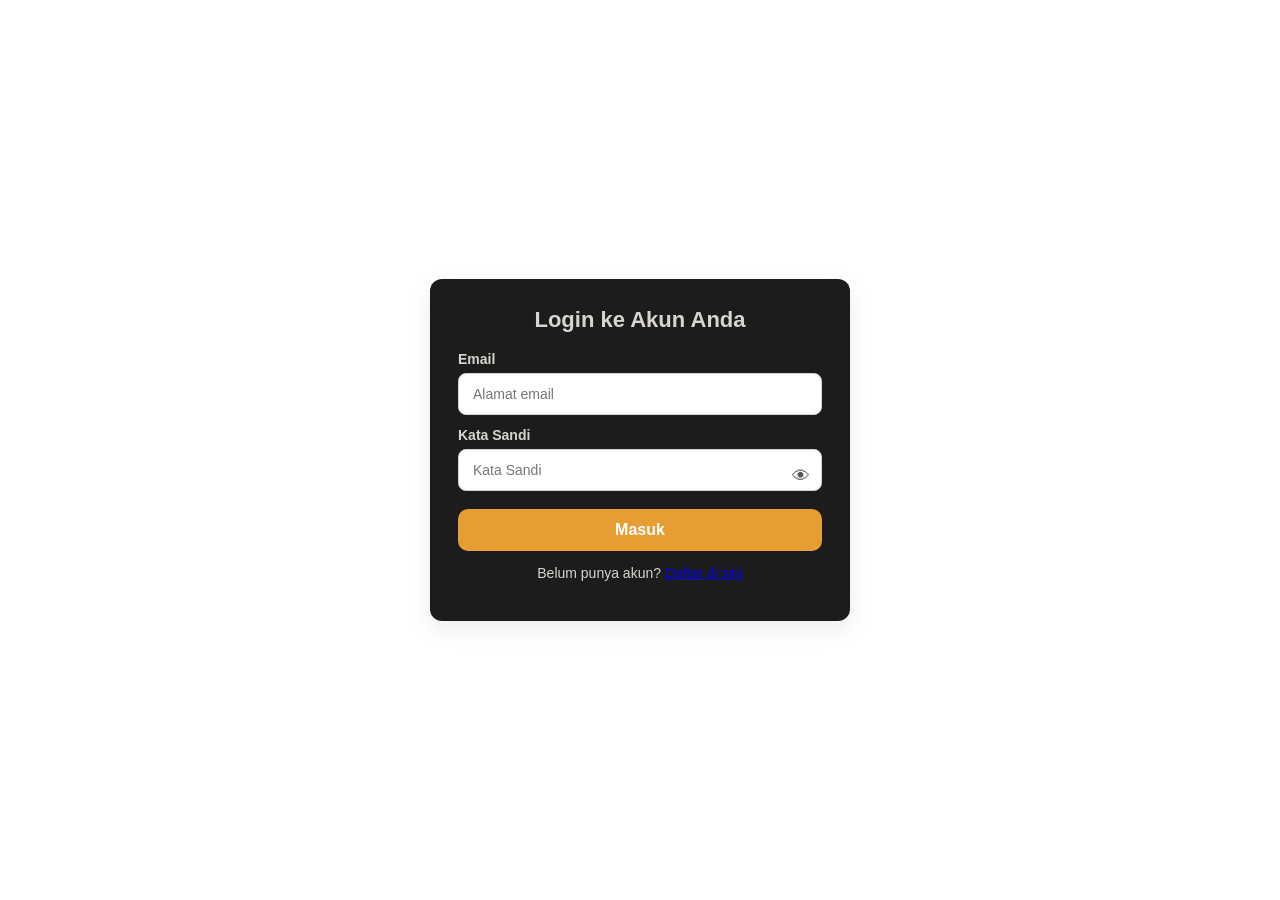
<file: index.html>
<!doctype html>
<html lang="id">
<head>
  <meta charset="utf-8" />
  <meta name="viewport" content="width=device-width,initial-scale=1" />
  <title>Now Playing - TARCinema</title>
  <link rel="stylesheet" href="css/style.css" />
  <script src="https://code.jquery.com/jquery-3.7.0.min.js"></script>
  <link rel="stylesheet" href="https://cdnjs.cloudflare.com/ajax/libs/font-awesome/6.5.0/css/all.min.css" />

  <style>
    /* === NAVBAR STYLE === */
    .navbar {
      background: #111;
      color: white;
      padding: 9px;
    }
    .navbar .container {
      display: flex;
      align-items: center;
      justify-content: space-between;
      max-width: 1200px;
      margin: 0 auto;
      position: relative;
    }
    .navbar .brand {
      font-size: 22px;
      font-weight: 700;
      color: #ffb84c;
    }
    nav a {
      color: white;
      text-decoration: none;
      margin-right: 20px;
      transition: 0.2s;
    }
    nav a:hover {
      color: #ffb84c;
    }

    /* === USER INFO (KANAN ATAS) === */
    .user-info {
      display: flex;
      align-items: center;
      gap: 10px;
      color: white;
      font-size: 14px;
      position: relative;
      cursor: pointer;
    }

    .user-avatar {
      width: 40px;
      height: 40px;
      border-radius: 50%;
      background: #ffb84c;
      display: flex;
      align-items: center;
      justify-content: center;
      color: #111;
      font-weight: bold;
      font-size: 16px;
      transition: 0.3s;
    }

    .user-avatar:hover {
      transform: scale(1.05);
      background: #ffd073;
    }

    /* === DROPDOWN MENU === */
    .dropdown-menu {
      display: none;
      position: absolute;
      top: 50px;
      right: 0;
      background: #222;
      border-radius: 8px;
      box-shadow: 0 4px 12px rgba(0, 0, 0, 0.4);
      padding: 10px 0;
      z-index: 100;
      min-width: 160px;
      animation: fadeIn 0.2s ease-in-out;
    }

    .dropdown-menu.show {
      display: block;
    }

    .dropdown-menu a {
      display: block;
      color: white;
      text-decoration: none;
      padding: 10px 15px;
      transition: 0.2s;
    }

    .dropdown-menu a:hover {
      background: #ffb84c;
      color: #111;
    }

    @keyframes fadeIn {
      from {opacity: 0; transform: translateY(-5px);}
      to {opacity: 1; transform: translateY(0);}
    }

    /* FOOTER */
    .container.footer {
      text-align: center;
      margin-top: 30px;
      padding: 10px;
      border-top: 1px solid #333;
      color: #aaa;
    }
  </style>
</head>
<body>
  <header class="navbar">
    <div class="container">
      <h1 class="brand">TARCinema</h1>
      <nav>
        <a href="index.html">Home</a>
        <a href="customer.html">Layanan</a>
        <a href="history.html">Riwayat</a>
      </nav>

      <!-- Kanan atas -->
      <div class="user-info" id="user-info"></div>
    </div>
  </header>

  <main class="container">
    <section class="search">
      <input id="searchInput" placeholder="Cari film..." />
    </section>

    <section>
      <h2>Now Playing</h2>
      <div id="nowPlaying" class="cards-grid"></div>
    </section>

    <section>
      <h2>Coming Soon</h2>
      <div id="comingSoon" class="cards-grid"></div>
    </section>
  </main>

  <footer class="container footer">© TARCinema</footer>

  <script>
  $(function () {
    const loggedInUser = JSON.parse(localStorage.getItem('loggedInUser'));
    if (!loggedInUser) {
      alert('Silakan login dulu.');
      window.location.href = 'login.html';
      return;
    }

    const initial = loggedInUser.name ? loggedInUser.name.charAt(0).toUpperCase() : 'U';

    $('#user-info').html(`
      <div class="user-avatar" id="user-avatar">${initial}</div>
      <span>Hai, <strong>${loggedInUser.name}</strong></span>
      <div class="dropdown-menu" id="dropdownMenu">
        <a href="Profile.html"><i class="fa fa-user"></i> Profil</a>
        <a href="story.html"><i class="fa fa-book-open"></i> Story</a>
        <a href="#" id="logout-link"><i class="fa fa-right-from-bracket"></i> Logout</a>
      </div>
    `);

    // === LOGOUT ===
    $(document).on('click', '#logout-link', function (e) {
      e.preventDefault();
      localStorage.removeItem('loggedInUser');
      window.location.href = 'login.html';
    });

    // === DROPDOWN BEHAVIOR ===
    const avatar = document.getElementById('user-avatar');
    const dropdown = document.getElementById('dropdownMenu');

    avatar.addEventListener('click', (e) => {
      e.stopPropagation();
      dropdown.classList.toggle('show');
    });

    // Klik di luar area dropdown → tutup menu
    document.addEventListener('click', (e) => {
      if (!dropdown.contains(e.target) && !avatar.contains(e.target)) {
        dropdown.classList.remove('show');
      }
    });

    renderHome();
  });
  
  
$(function () {
  const loggedInUser = JSON.parse(localStorage.getItem('loggedInUser'));
  if (!loggedInUser) {
    alert('Silakan login dulu.');
    window.location.href = 'login.html';
    return;
  }

  let avatarHtml = '';
  if (loggedInUser.photo) {
    avatarHtml = `<img src="${loggedInUser.photo}" id="user-avatar" class="user-avatar" style="object-fit: cover;">`;
  } else {
    const initial = loggedInUser.name ? loggedInUser.name.charAt(0).toUpperCase() : 'U';
    avatarHtml = `<div class="user-avatar" id="user-avatar">${initial}</div>`;
  }

  $('#user-info').html(`
    ${avatarHtml}
    <span>Hai, <strong>${loggedInUser.name}</strong></span>
    <div class="dropdown-menu" id="dropdownMenu">
      <a href="profile.html"><i class="fa fa-user"></i> Profil</a>
      <a href="story.html"><i class="fa fa-book-open"></i> Story</a>
      <a href="#" id="logout-link"><i class="fa fa-right-from-bracket"></i> Logout</a>
    </div>
  `);

  $(document).on('click', '#logout-link', function (e) {
    e.preventDefault();
    localStorage.removeItem('loggedInUser');
    window.location.href = 'login.html';
  });

  const avatar = document.getElementById('user-avatar');
  const dropdown = document.getElementById('dropdownMenu');

  avatar.addEventListener('click', (e) => {
    e.stopPropagation();
    dropdown.classList.toggle('show');
  });

  document.addEventListener('click', (e) => {
    if (!dropdown.contains(e.target) && !avatar.contains(e.target)) {
      dropdown.classList.remove('show');
    }
  });

  renderHome();
});


  </script>

  <script src="js/app.js"></script>
</body>
</html>
</file>
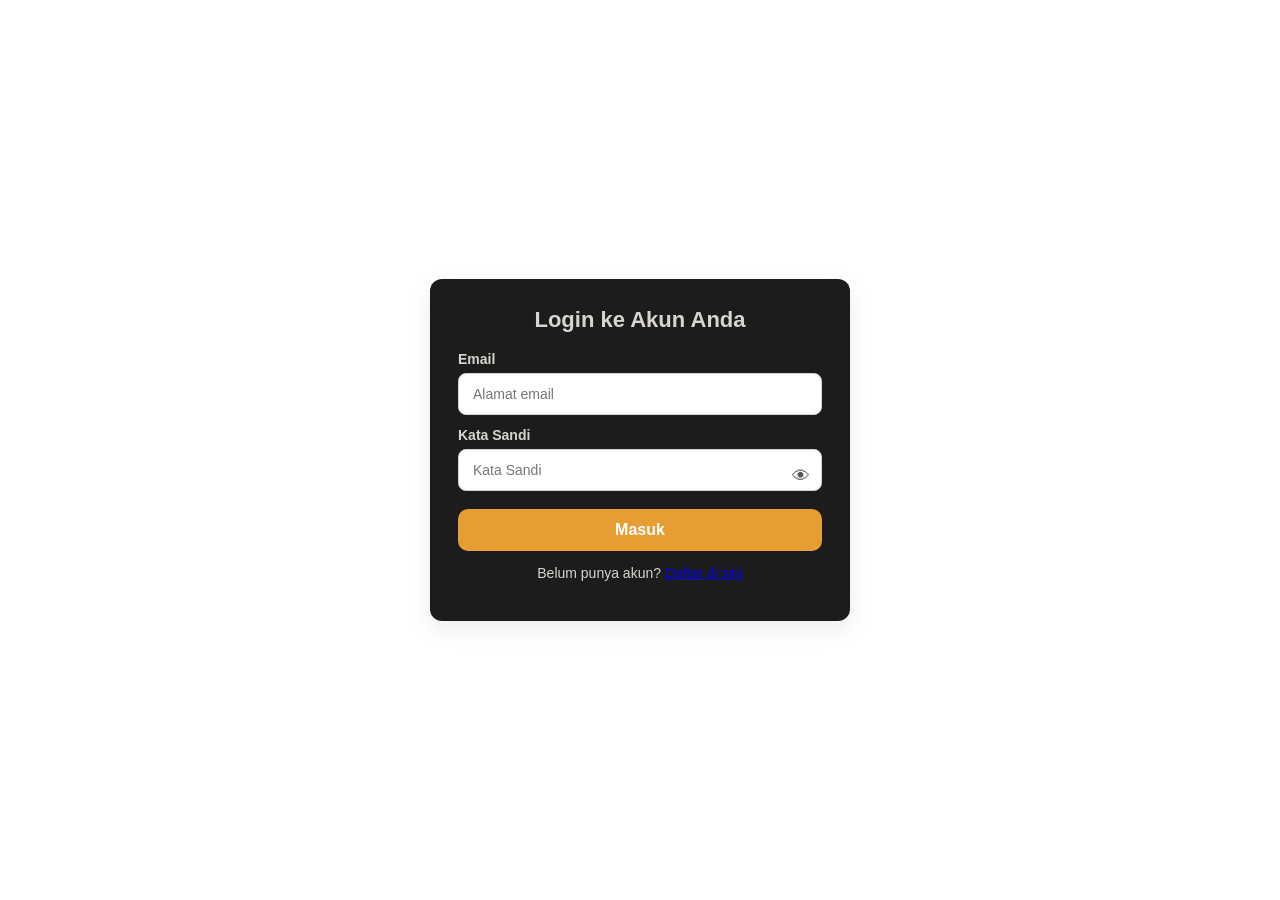
<file: checkout.html>
<!DOCTYPE html>
<html lang="id">
<head>
    <meta charset="UTF-8">
    <meta name="viewport" content="width=device-width, initial-scale=1.0">
    <title>Checkout - TARCinema</title>
    <link rel="stylesheet" href="css/style.css">
    <link rel="stylesheet" href="css/checkout.css">
    <script src="https://code.jquery.com/jquery-3.7.0.min.js"></script>
</head>
<body>
    <header class="navbar">
        <div class="container">
            <h1 class="brand">TARCinema</h1>
            <nav>
                <a href="index.html">Home</a>
                <a href="#">Riwayat</a>
                <a href="customer.html">Layanan</a>
            </nav>
        </div>
    </header>

    <main class="container">
        <h2>Checkout Pesanan</h2>
        <div class="checkout-layout">
            <div class="order-details">
                <h3>Ringkasan Pesanan</h3>
                <div id="summary-card" class="card">
                    </div>

                <h3>Kode Voucher</h3>
                <div class="voucher-section card">
                    <input type="text" id="voucher-code" placeholder="Masukkan kode voucher">
                    <button id="apply-voucher-btn">Gunakan</button>
                    <p id="voucher-status" class="voucher-status"></p>
                </div>
            </div>

            <div class="payment-method">
                <h3>Metode Pembayaran</h3>
                <div class="payment-options card">
                    <div class="payment-option">
                        <input type="radio" id="credit-card" name="payment" value="credit-card" checked>
                        <label for="credit-card">Kartu Kredit / Debit</label>
                    </div>
                    <div class="payment-option">
                        <input type="radio" id="bank-transfer" name="payment" value="bank-transfer">
                        <label for="bank-transfer">Transfer Bank</label>
                    </div>
                    <div class="payment-option">
                        <input type="radio" id="e-wallet" name="payment" value="e-wallet">
                        <label for="e-wallet">E-Wallet (GoPay, OVO, DANA)</label>
                    </div>
                </div>
                <button id="pay-btn" class="btn-pay">Bayar Sekarang</button>
            </div>
        </div>
    </main>

    <div id="success-popup" class="popup-overlay hidden">
        <div class="popup-content">
            <span class="popup-icon">✅</span>
            <h3>Pembayaran Berhasil!</h3>
            <p>Tiket Anda telah dikonfirmasi dan tersimpan di menu Riwayat.</p>
            <button id="close-popup-btn">Kembali ke Home</button>
        </div>
    </div>

    <footer class="container footer">© TARCinema </footer>

    <script src="js/checkout.js"></script>
</body>
</html>
</file>
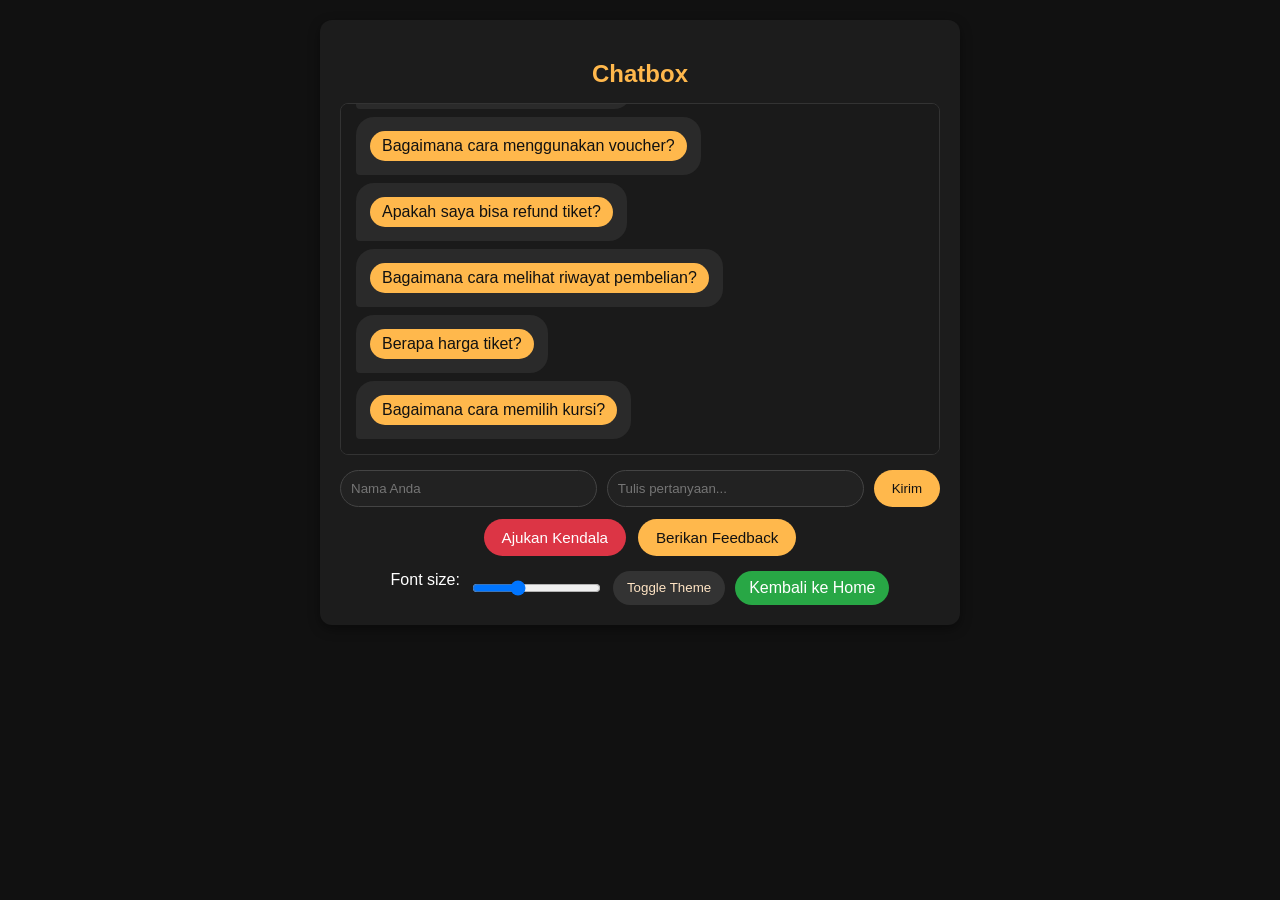
<file: customer.html>
<!DOCTYPE html>
<html lang="id">
<head>
  <meta charset="UTF-8">
  <title>Customer Service Chat-TARCinema</title>
  <link rel="stylesheet" href="css/chatbox.css">
</head>
<body>
  <div class="container">
    <h2>Chatbox</h2>

    <div id="chatBox" class="chat-box"></div>

    <form id="chatForm" class="chat-form">
      <input type="text" id="username" placeholder="Nama Anda">
      <input type="text" id="message" placeholder="Tulis pertanyaan...">
      <button type="submit">Kirim</button>
    </form>

    <div class="extra-actions">
      <button id="reportIssueBtn" type="button">Ajukan Kendala</button>
      <button id="feedbackBtn" type="button">Berikan Feedback</button>
    </div>

    <div id="popupForm" class="popup hidden">
      <div class="popup-content">
        <h3 id="popupTitle"></h3>
        <textarea id="popupInput" rows="4" placeholder=""></textarea>
        <br>
        <div class="popup-actions">
          <button id="submitPopup">Kirim</button>
          <button id="cancelPopup">Batal</button>
        </div>
      </div>
    </div>

    <div id="thankYouPopup" class="popup hidden">
      <div class="popup-content">
        <h3>Terima Kasih</h3>
        <p id="thankYouMessage">Pesan Anda sudah terkirim.</p>
        <div class="popup-actions">
          <button id="closeThankYou">Tutup</button>
        </div>
      </div>
    </div>

    <div id="errors" class="errors"></div>

    <div class="controls">
      <label for="fontSlider">Font size:</label>
      <input type="range" id="fontSlider" min="12" max="24" value="16">
      <button id="themeToggle" type="button">Toggle Theme</button>
      <a href="index.html" class="home-btn"> Kembali ke Home</a>
    </div>
  </div>

  <script src="js/chatbot.js"></script>
</body>
</html>
</file>
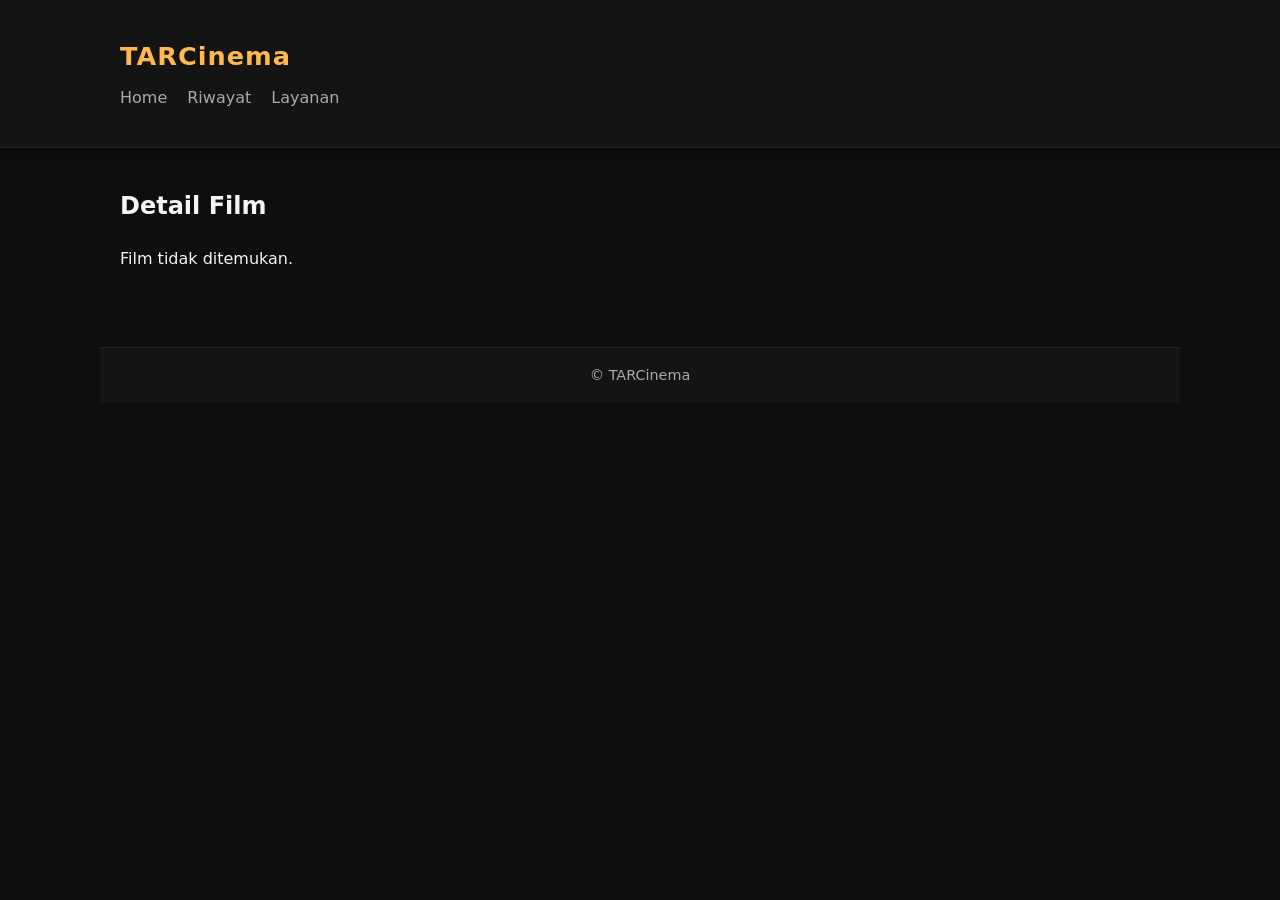
<file: film-detail.html>
<!doctype html>
<html lang="id">
<head>
  <meta charset="utf-8" />
  <meta name="viewport" content="width=device-width,initial-scale=1" />
  <title>Detail Film</title>
  <link rel="stylesheet" href="css/style.css" />
  <script src="https://code.jquery.com/jquery-3.7.0.min.js"></script>
  <script src="js/app.js"></script>
</head>
<body>
  <header class="navbar">
    <div class="container">
      <h1 class="brand">TARCinema</h1>
      <nav>
        <a href="index.html">Home</a>
        <a href="history.html">Riwayat</a>
        <a href="customer.html">Layanan</a>
      </nav>
    </div>
  </header>

  <main class="container">
    <h2>Detail Film</h2>
    <div id="detailContainer"></div>
  </main>

  <footer class="container footer">© TARCinema</footer>

  <script>
    $(function(){
      renderDetail();
    });
  </script>
</body>
</html>
</file>
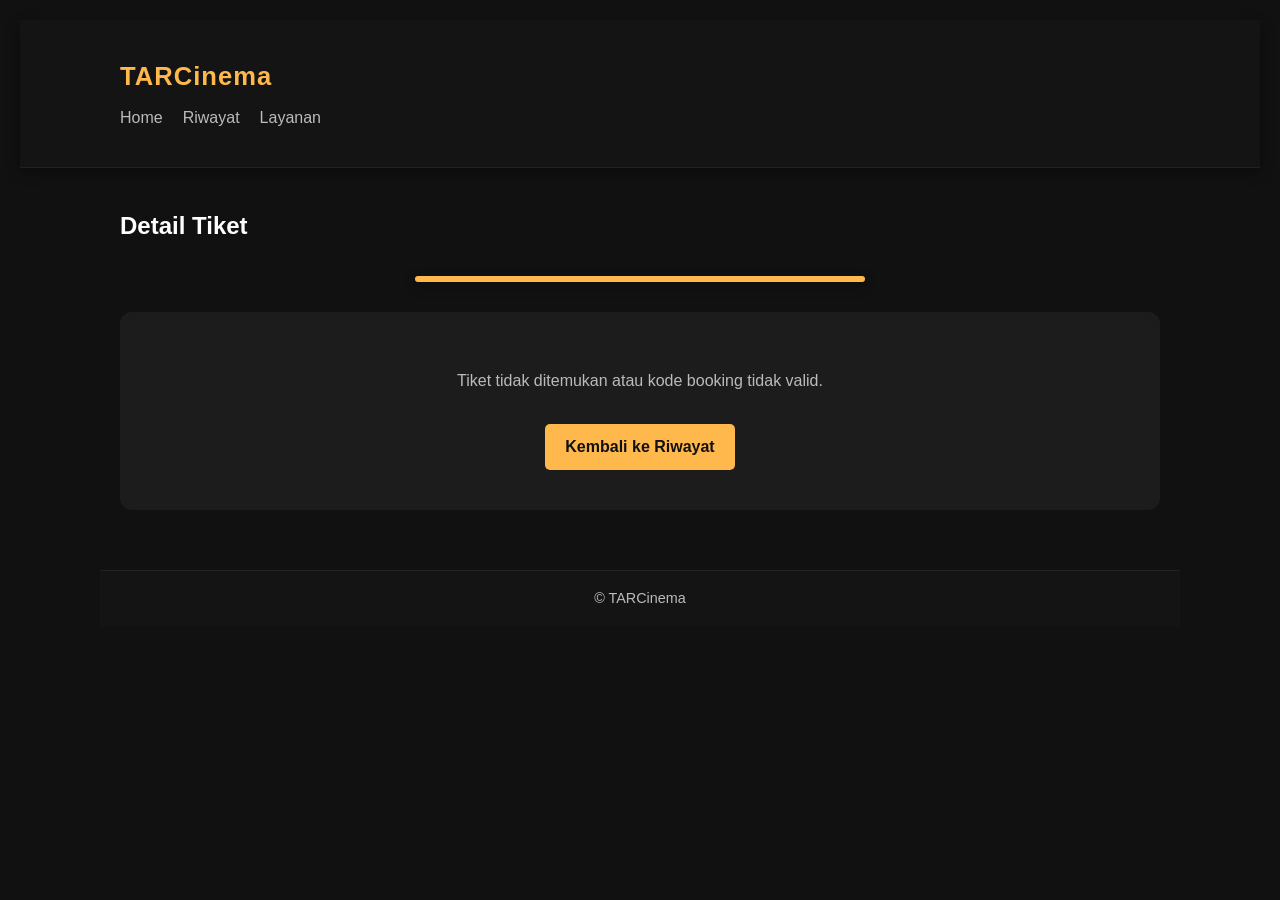
<file: history-detail.html>
<!DOCTYPE html>
<html lang="id">
<head>
    <meta charset="UTF-8">
    <meta name="viewport" content="width=device-width, initial-scale=1.0">
    <title>Detail Tiket - TARCinema</title>
    <link rel="stylesheet" href="css/style.css">
    <link rel="stylesheet" href="css/history.css">
    <script src="https://code.jquery.com/jquery-3.7.0.min.js"></script>
</head>
<body>
    <header class="navbar">
        <div class="container">
            <h1 class="brand">TARCinema</h1>
            <nav>
                <a href="index.html">Home</a>
                <a href="history.html">Riwayat</a>
                <a href="customer.html">Layanan</a>
            </nav>
        </div>
    </header>

    <main class="container">
        <h2>Detail Tiket</h2>
        <div id="ticket-container" class="ticket-wrapper">
            </div>
        <div id="error-msg" class="empty-state hidden">
            <p>Tiket tidak ditemukan atau kode booking tidak valid.</p>
            <a href="history.html" class="btn-primary">Kembali ke Riwayat</a>
        </div>
    </main>

    <footer class="container footer">© TARCinema </footer>

    <script src="js/history.js"></script>
</body>
</html>
</file>
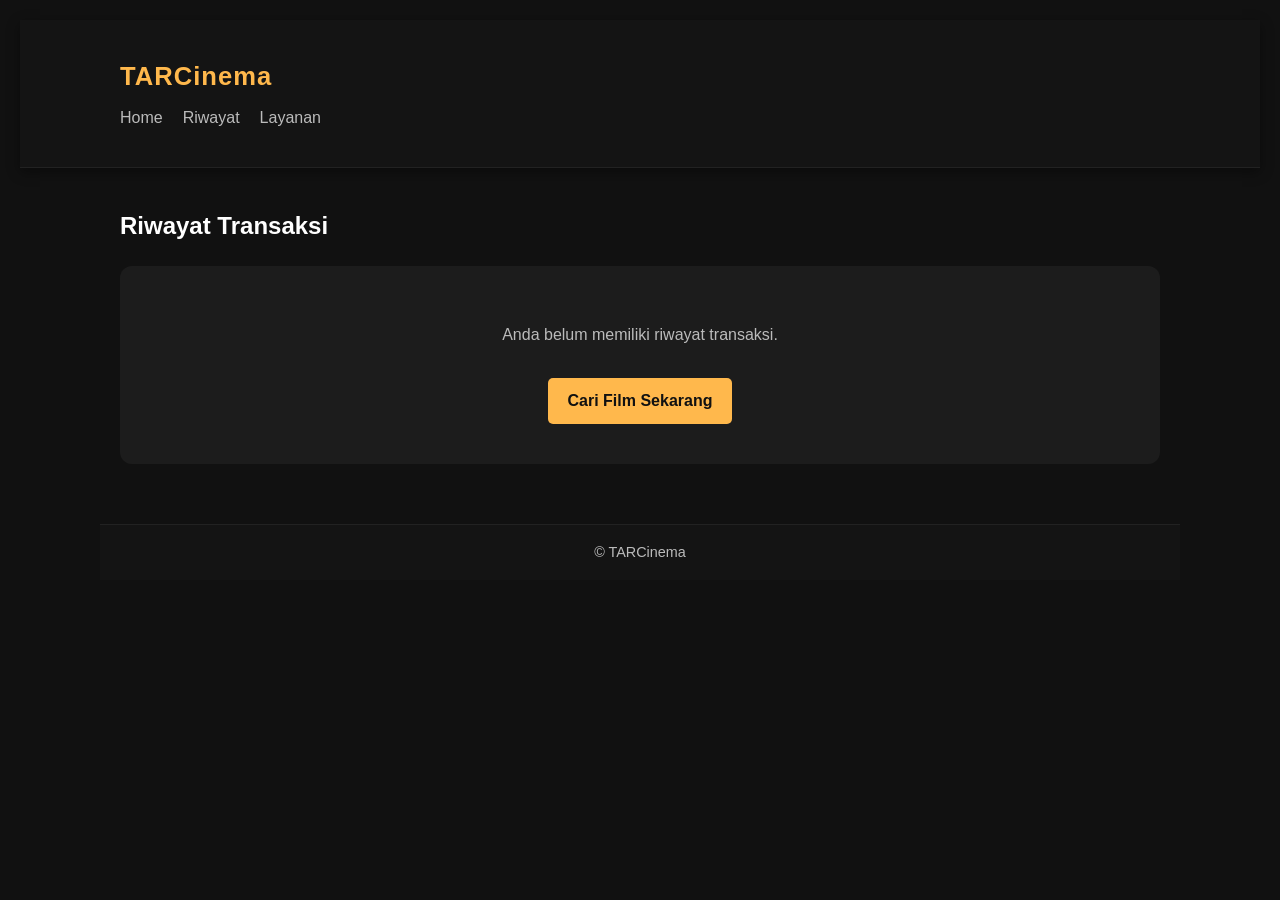
<file: history.html>
<!DOCTYPE html>
<html lang="id">
<head>
    <meta charset="UTF-8">
    <meta name="viewport" content="width=device-width, initial-scale=1.0">
    <title>Riwayat Transaksi - TARCinema</title>
    <link rel="stylesheet" href="css/style.css">
    <link rel="stylesheet" href="css/history.css">
    <script src="https://code.jquery.com/jquery-3.7.0.min.js"></script>
</head>
<body>
    <header class="navbar">
        <div class="container">
            <h1 class="brand">TARCinema</h1>
            <nav>
                <a href="index.html">Home</a>
                <a href="history.html">Riwayat</a>
                <a href="customer.html">Layanan</a>
            </nav>
        </div>
    </header>

    <main class="container">
        <h2>Riwayat Transaksi</h2>
        <div id="history-list-container">
            </div>
        <div id="empty-history-msg" class="empty-state hidden">
            <p>Anda belum memiliki riwayat transaksi.</p>
            <a href="index.html" class="btn-primary">Cari Film Sekarang</a>
        </div>
    </main>

    <footer class="container footer">© TARCinema </footer>

    <script src="js/history.js"></script>
</body>
</html>
</file>
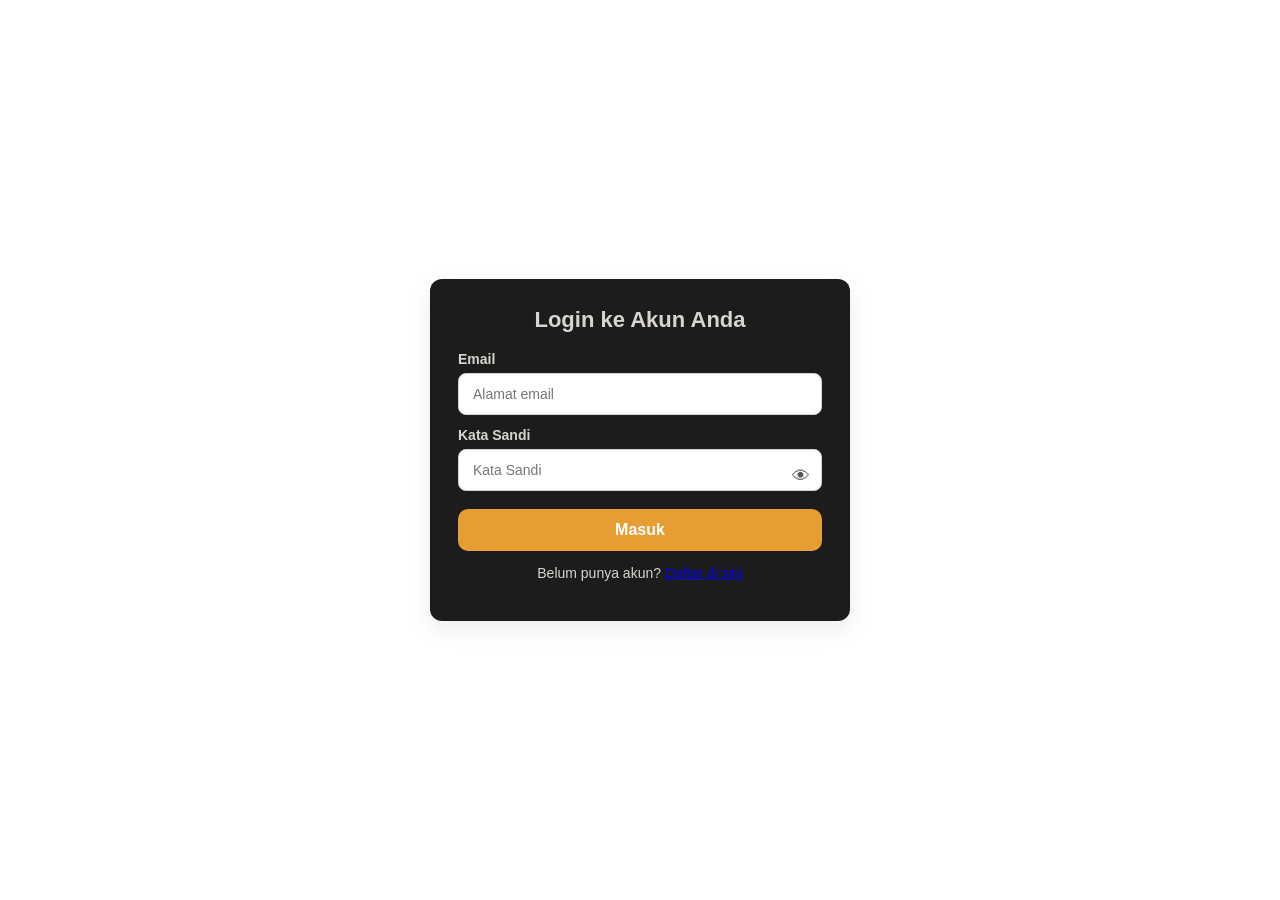
<file: login.html>
<!DOCTYPE html>
<html lang="id">
<head>
  <meta charset="UTF-8">
  <meta name="viewport" content="width=device-width, initial-scale=1.0">
  <title>Login - TARCinema</title>
  <link rel="stylesheet" href="css/auth.css">
  <script src="https://code.jquery.com/jquery-3.7.1.min.js"></script>
</head>
<body>
  <div class="auth-wrapper">
    <div class="auth-container">
      <form id="login-form" class="auth-form">
        <h2>Login ke Akun Anda</h2>

        <!-- Error text ditengah -->
        <p id="login-global-error" class="error-text hidden">
          Kredensial tidak valid. Silakan coba lagi.
        </p>

        <label for="login-email">Email</label>
        <input type="email" id="login-email" placeholder="Alamat email" required>

        <label for="login-password">Kata Sandi</label>
        <div class="password-wrapper">
          <input type="password" id="login-password" placeholder="Kata Sandi" required>
          <span class="toggle-pass" data-target="login-password">👁</span>
        </div>

        <button type="submit" class="btn-submit">Masuk</button>

        <p>Belum punya akun? <a href="register.html">Daftar di sini</a></p>
      </form>
    </div>
  </div>

  <script src="js/login.js"></script>
</body>
</html>
</file>
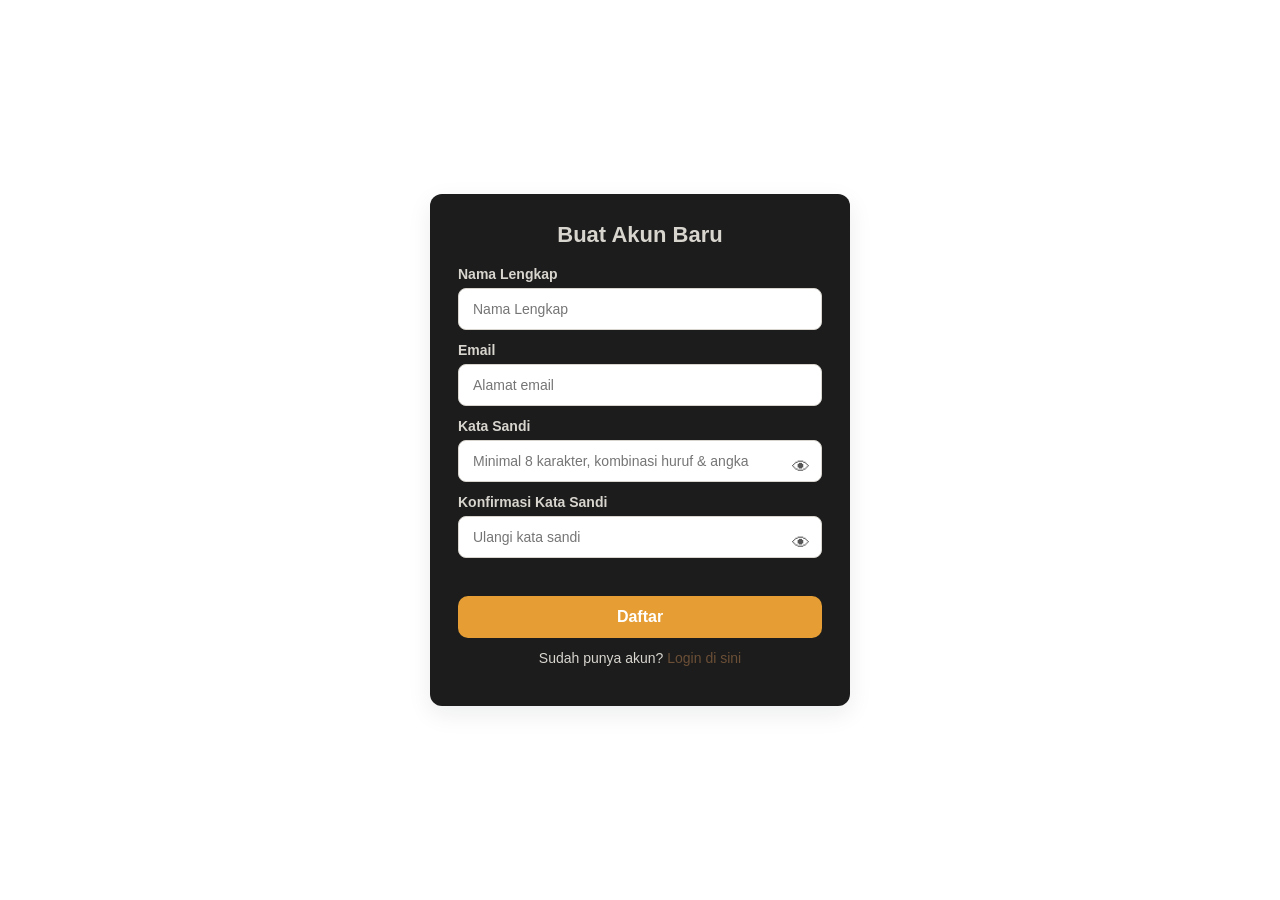
<file: register.html>
<!DOCTYPE html>
<html lang="id">
<head>
  <meta charset="UTF-8" />
  <meta name="viewport" content="width=device-width, initial-scale=1.0"/>
  <title>Registrasi - TARCinema</title>
  <!-- PENTING: pastikan file css ada di folder css/auth.css -->
  <link rel="stylesheet" href="css/auth.css">
</head>
<body>
  <div class="auth-wrapper">
    <div class="auth-container">
      <h2>Buat Akun Baru</h2>

      <form id="register-form" novalidate>
        <label for="fullname">Nama Lengkap</label>
        <input type="text" id="fullname" placeholder="Nama Lengkap" required>

        <label for="email">Email</label>
        <input type="email" id="email" placeholder="Alamat email" required>

        <label for="password">Kata Sandi</label>
        <div class="password-wrapper">
          <input type="password" id="password" placeholder="Minimal 8 karakter, kombinasi huruf & angka" required>
          <button type="button" class="toggle-pass" data-target="password" aria-label="Tampilkan kata sandi">👁</button>
        </div>

        <label for="confirm-password">Konfirmasi Kata Sandi</label>
        <div class="password-wrapper">
          <input type="password" id="confirm-password" placeholder="Ulangi kata sandi" required>
          <button type="button" class="toggle-pass" data-target="confirm-password" aria-label="Tampilkan konfirmasi kata sandi">👁</button>
        </div>

        <div id="register-error" class="error-text" role="status" aria-live="polite"></div>

        <button type="submit" class="btn-submit">Daftar</button>

        <p class="small">Sudah punya akun? <a href="login.html">Login di sini</a></p>
      </form>
    </div>
  </div>

  <script src="js/register.js"></script>
</body>
</html>
</file>
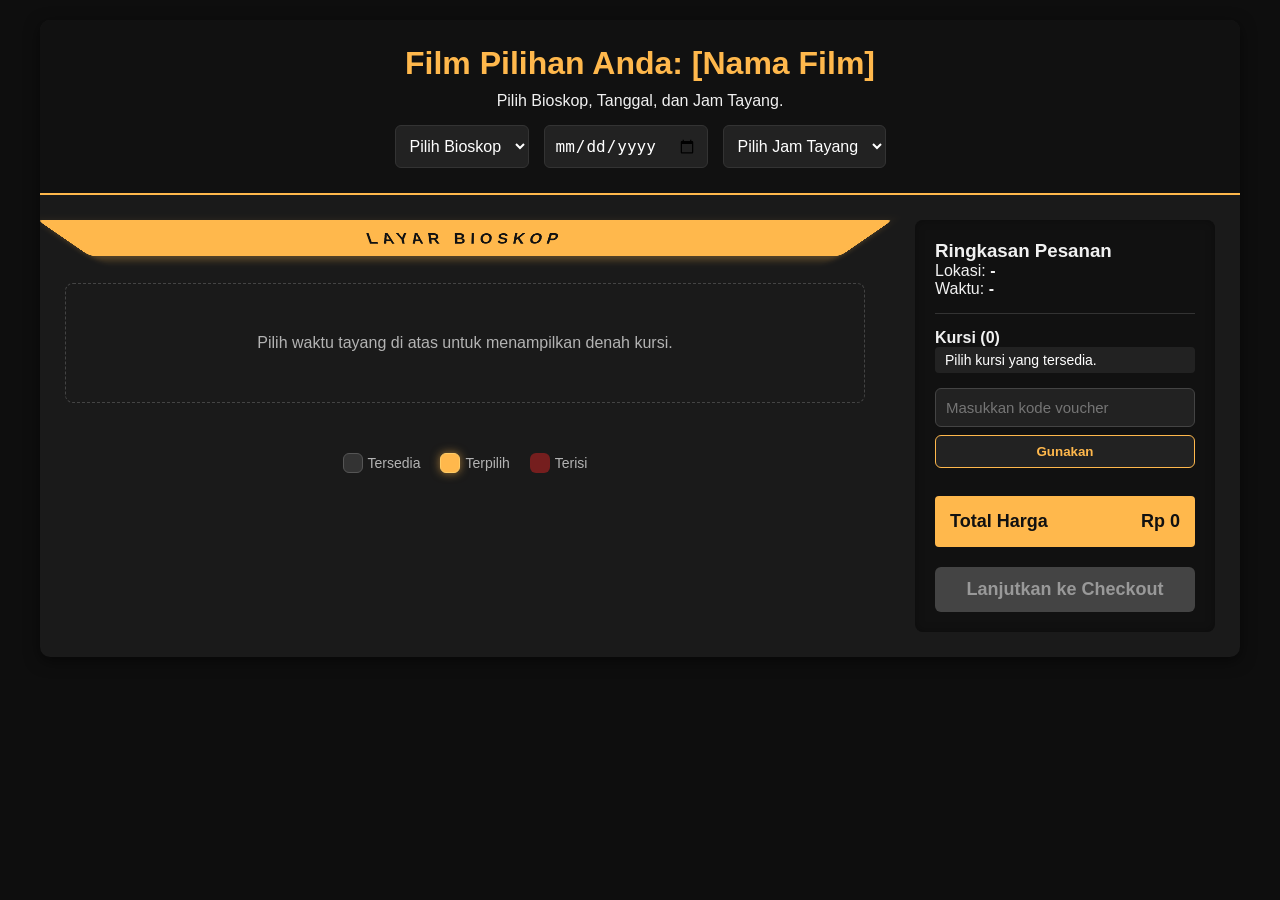
<file: seat.html>
<!DOCTYPE html>
<html lang="id">
<head>
    <meta charset="UTF-8">
    <meta name="viewport" content="width=device-width, initial-scale=1.0">
    <title>Pilih Kursi & Checkout</title>
    <link rel="stylesheet" href="css/seat.css">
    <script src="https://code.jquery.com/jquery-3.7.1.min.js"></script>
</head>
<body>

<div class="seat-selection-container">
    <header class="showtime-header">
        <h1>Film Pilihan Anda: [Nama Film]</h1>
        <p>Pilih Bioskop, Tanggal, dan Jam Tayang.</p>
        <div class="options-group">
            <select id="select-cinema">
                <option value="">Pilih Bioskop</option>
                <option value="C1">Bioskop A</option>
                <option value="C2">Bioskop B</option>
            </select>
            <input type="date" id="select-date">
            <select id="select-time">
                <option value="">Pilih Jam Tayang</option>
                <option value="13:00">13:00</option>
                <option value="17:00">17:00</option>
                <option value="20:30">20:30</option>
            </select>
        </div>
    </header>

    <div class="main-content">
        <div class="seat-map-area">
            <div class="screen-indicator">LAYAR BIOSKOP</div>
            <div class="seat-map" id="seat-map">
                <p class="initial-prompt">Pilih waktu tayang di atas untuk menampilkan denah kursi.</p>
            </div>

            <div class="legend">
                <div class="legend-item"><span class="seat available"></span> Tersedia</div>
                <div class="legend-item"><span class="seat selected"></span> Terpilih</div>
                <div class="legend-item"><span class="seat occupied"></span> Terisi</div>
            </div>
        </div>

        <div class="checkout-summary">
            <h3>Ringkasan Pesanan</h3>
            <div class="summary-details">
                <p>Lokasi: <span id="summary-cinema">-</span></p>
                <p>Waktu: <span id="summary-time">-</span></p>
                <hr>
                <h4>Kursi (<span id="seat-count">0</span>)</h4>
                <ul id="selected-seats-list">
                    <li class="placeholder">Pilih kursi yang tersedia.</li>
                </ul>
            </div>

            <div class="voucher-box">
                <input type="text" id="voucher-code" placeholder="Masukkan kode voucher">
                <button id="apply-voucher" class="btn-secondary">Gunakan</button>
                <p id="voucher-message"></p>
            </div>

            <div class="price-box">
                <span>Total Harga</span>
                <span id="total-price">Rp 0</span>
            </div>

            <button id="checkout-btn" class="btn-primary" disabled>Lanjutkan ke Checkout</button>
        </div>
    </div>
</div>

<script src="js/seat.js"></script>
</body>
</html>
</file>
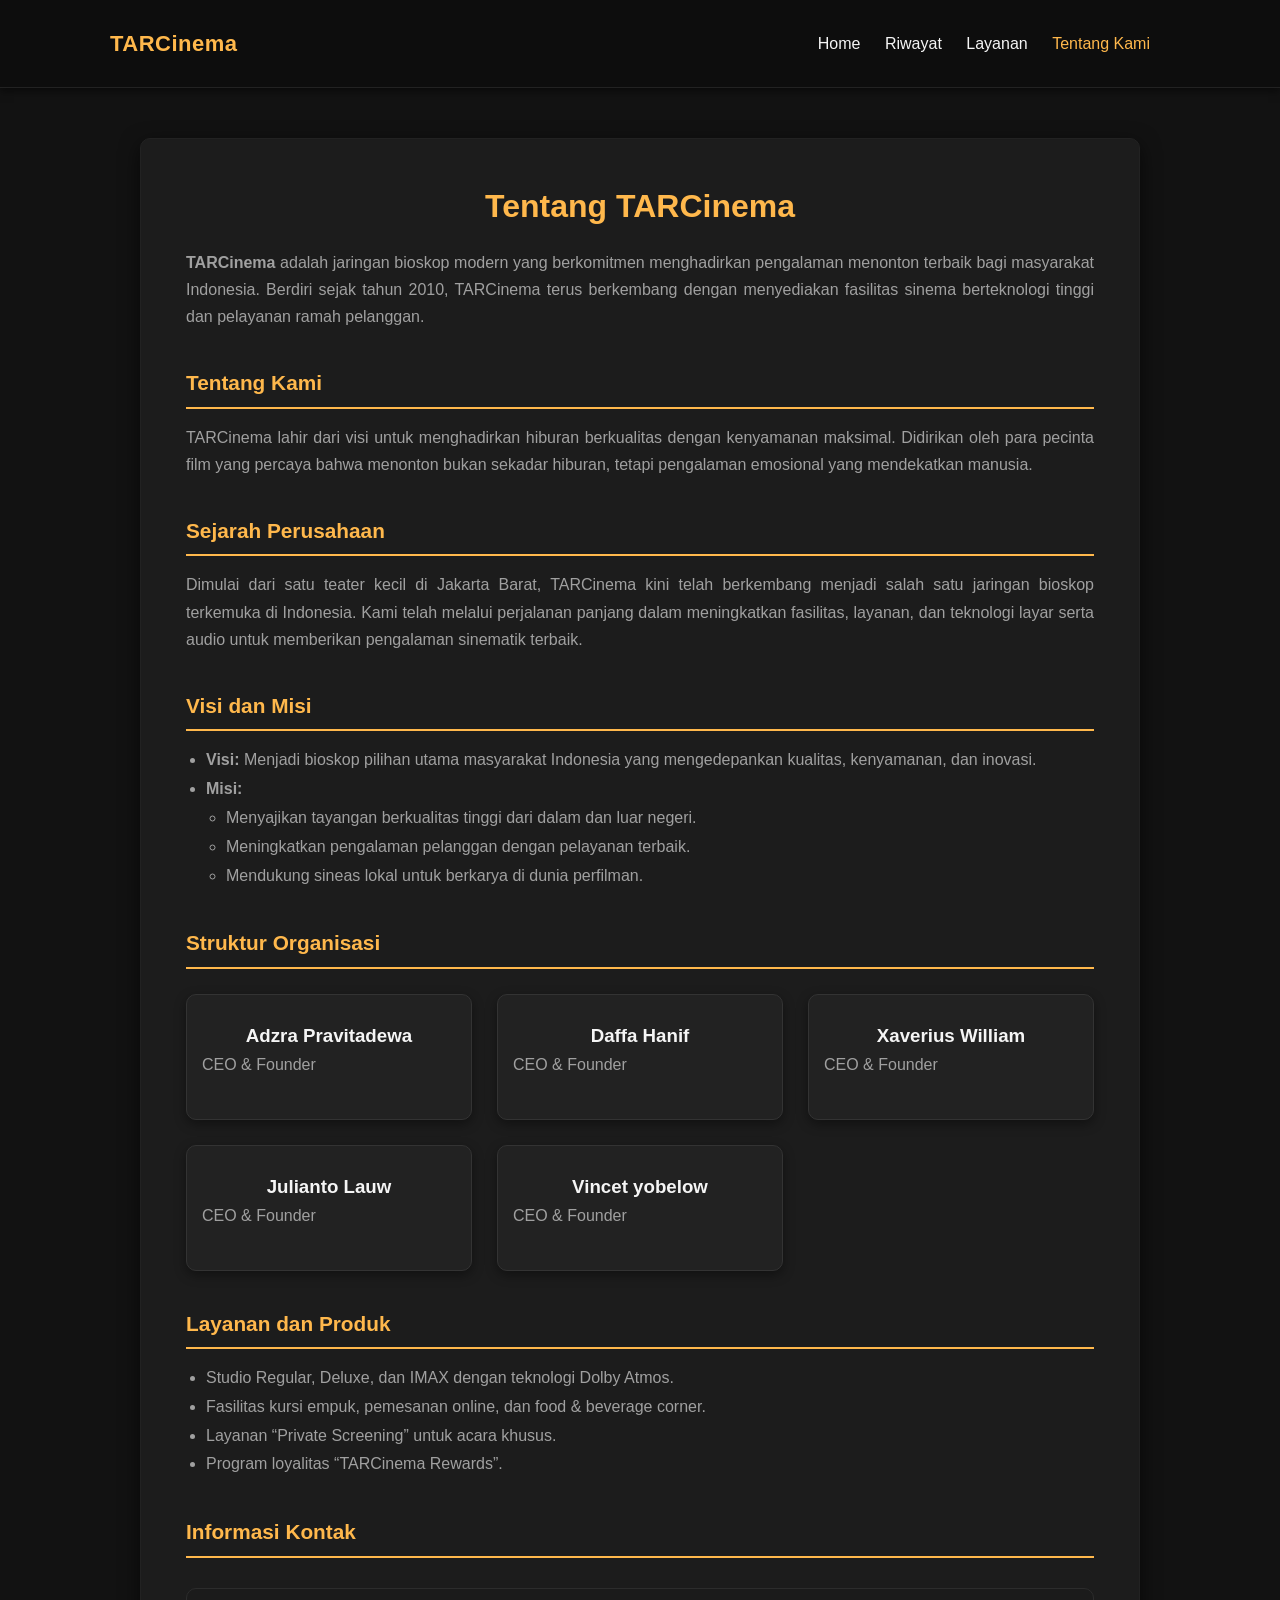
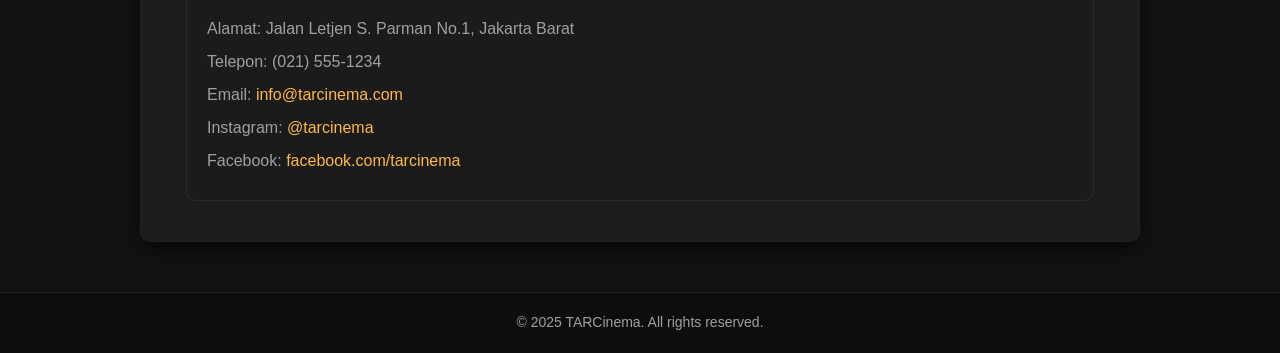
<file: Story.html>
<!DOCTYPE html>
<html lang="id">
<head>
  <meta charset="UTF-8">
  <meta name="viewport" content="width=device-width, initial-scale=1.0">
   <link rel="stylesheet" href="css/Story.css">
  <title>Tentang Kami - TARCinema</title>
</head>
<body>

  
  <header>
    <div class="navbar">
      <div class="brand">TARCinema</div>
      <nav>
        <a href="index.html">Home</a>
        <a href="history.html">Riwayat</a>
        <a href="customer.html">Layanan</a>
        <a href="profile.html" style="color:#ffb84c;">Tentang Kami</a>
      </nav>
    </div>
  </header>

  <div class="container">
    <h1><i class="fa-solid fa-film"></i> Tentang TARCinema</h1>
    <p>
      <strong>TARCinema</strong> adalah jaringan bioskop modern yang berkomitmen menghadirkan pengalaman menonton terbaik bagi masyarakat Indonesia.
      Berdiri sejak tahun 2010, TARCinema terus berkembang dengan menyediakan fasilitas sinema berteknologi tinggi dan pelayanan ramah pelanggan.
    </p>

    <h2>Tentang Kami</h2>
    <p>
      TARCinema lahir dari visi untuk menghadirkan hiburan berkualitas dengan kenyamanan maksimal. Didirikan oleh para pecinta film yang percaya bahwa menonton bukan sekadar hiburan, tetapi pengalaman emosional yang mendekatkan manusia.
    </p>

    <h2>Sejarah Perusahaan</h2>
    <p>
      Dimulai dari satu teater kecil di Jakarta Barat, TARCinema kini telah berkembang menjadi salah satu jaringan bioskop terkemuka di Indonesia.
      Kami telah melalui perjalanan panjang dalam meningkatkan fasilitas, layanan, dan teknologi layar serta audio untuk memberikan pengalaman sinematik terbaik.
    </p>

    <h2>Visi dan Misi</h2>
    <ul>
      <li><strong>Visi:</strong> Menjadi bioskop pilihan utama masyarakat Indonesia yang mengedepankan kualitas, kenyamanan, dan inovasi.</li>
      <li><strong>Misi:</strong> 
        <ul>
          <li>Menyajikan tayangan berkualitas tinggi dari dalam dan luar negeri.</li>
          <li>Meningkatkan pengalaman pelanggan dengan pelayanan terbaik.</li>
          <li>Mendukung sineas lokal untuk berkarya di dunia perfilman.</li>
        </ul>
      </li>
    </ul>

    <h2>Struktur Organisasi</h2>
    <div class="team">
      <div class="card">
        <i class="fa-solid fa-user-tie"></i>
        <h3>Adzra Pravitadewa</h3>
        <p>CEO & Founder</p>
      </div>
      <div class="card">
        <i class="fa-solid fa-user"></i>
        <h3>Daffa Hanif</h3>
        <p>CEO & Founder</p>
      </div>
      <div class="card">
        <i class="fa-solid fa-user"></i>
        <h3>Xaverius William</h3>
        <p>CEO & Founder</p>
      </div>
      <div class="card">
        <i class="fa-solid fa-user"></i>
        <h3>Julianto Lauw</h3>
        <p>CEO & Founder</p>
      </div>
      <div class="card">
        <i class="fa-solid fa-user"></i>
        <h3>Vincet yobelow</h3>
        <p>CEO & Founder</p>
      </div>
    </div>

    <h2>Layanan dan Produk</h2>
    <ul>
      <li>Studio Regular, Deluxe, dan IMAX dengan teknologi Dolby Atmos.</li>
      <li>Fasilitas kursi empuk, pemesanan online, dan food & beverage corner.</li>
      <li>Layanan “Private Screening” untuk acara khusus.</li>
      <li>Program loyalitas “TARCinema Rewards”.</li>
    </ul>

    <h2>Informasi Kontak</h2>
    <div class="contact-info">
      <p><i class="fa-solid fa-location-dot"></i> Alamat: Jalan Letjen S. Parman No.1, Jakarta Barat</p>
      <p><i class="fa-solid fa-phone"></i> Telepon: (021) 555-1234</p>
      <p><i class="fa-solid fa-envelope"></i> Email: <a href="mailto:info@tarcinema.com">info@tarcinema.com</a></p>
      <p><i class="fa-brands fa-instagram"></i> Instagram: <a href="https://instagram.com/tarcinema">@tarcinema</a></p>
      <p><i class="fa-brands fa-facebook"></i> Facebook: <a href="#">facebook.com/tarcinema</a></p>
    </div>
  </div>

  <footer>
    © 2025 TARCinema. All rights reserved.
  </footer>

</body>
</html>
</file>
<file: css/style.css>
:root {
  --accent: #ffb84c;
  --accent-hover: #ffc86f;
  --muted: #aaa;
  --bg: #0e0e0e;
  --card: #1a1a1a;
  --radius: 12px;
  --shadow: 0 6px 20px rgba(0, 0, 0, 0.45);
}

* {
  box-sizing: border-box;
}

body {
  margin: 0;
  font-family: 'Poppins', system-ui, Arial, sans-serif;
  background: var(--bg);
  color: #f5f5f5;
  line-height: 1.6;
  transition: background 0.3s, color 0.3s;
}

/* 🧭 Navbar */
.navbar {
  background: #141414;
  padding: 16px 24px;
  border-bottom: 1px solid #222;
  box-shadow: var(--shadow);
  position: sticky;
  top: 0;
  z-index: 50;
}

.brand {
  font-weight: 700;
  margin: 0;
  color: var(--accent);
  font-size: 1.6rem;
  letter-spacing: 1px;
}

.navbar nav {
  margin-top: 8px;
  display: flex;
  gap: 20px;
}

.navbar a {
  text-decoration: none;
  color: var(--muted);
  font-weight: 500;
  transition: color 0.2s;
}

.navbar a:hover {
  color: var(--accent);
}

/* 🎞️ Grid Film */
.cards-grid {
  display: grid;
  grid-template-columns: repeat(auto-fill, minmax(160px, 1fr));
  gap: 20px;
  margin: 24px 0;
}

.card {
  background: var(--card);
  padding: 10px;
  border-radius: var(--radius);
  box-shadow: var(--shadow);
  transition: transform 0.2s, box-shadow 0.3s;
}
.card:hover {
  transform: translateY(-4px);
  box-shadow: 0 10px 30px rgba(0, 0, 0, 0.55);
}

.card img {
  width: 100%;
  height: 230px;
  object-fit: cover;
  border-radius: 8px;
}

.card h3 {
  margin: 10px 0 4px;
  font-size: 1rem;
  color: #fff;
}

/* 🔍 Search */
.search input {
  width: 100%;
  padding: 12px;
  border-radius: var(--radius);
  border: 1px solid #333;
  background: #0f0f0f;
  color: #f5f5f5;
  font-size: 1rem;
  transition: 0.2s;
}

.search input:focus {
  border-color: var(--accent);
  outline: none;
  box-shadow: 0 0 0 3px rgba(255, 184, 76, 0.2);
}

/* 🪧 Detail Film */
.detail-card {
  display: flex;
  gap: 20px;
  align-items: flex-start;
  margin-top: 30px;
  background: var(--card);
  padding: 20px;
  border-radius: var(--radius);
  box-shadow: var(--shadow);
}

.poster-col {
  flex: 0 0 250px;
}

.poster-col img {
  width: 100%;
  height: auto;
  border-radius: 8px;
  box-shadow: 0 4px 12px rgba(0,0,0,0.4);
}

.detail-info {
  flex: 1;
}

.detail-info h2 {
  margin-top: 0;
  color: var(--accent);
  font-weight: 600;
}

.poster-large {
  max-width: 250px;
  height: auto;
  border-radius: 8px;
  box-shadow: 0 4px 12px rgba(0,0,0,0.4);
}

/* 🔘 Tombol */
.btn {
  display: inline-block;
  padding: 10px 18px;
  border-radius: 8px;
  text-decoration: none;
  font-weight: bold;
  transition: background 0.3s, color 0.3s, transform 0.2s;
}

.btn-primary {
  background: var(--accent);
  color: #000;
}

.btn-primary:hover {
  background: var(--accent-hover);
  color: #000;
  transform: scale(1.05);
}

/* 📦 Container */
.container {
  max-width: 1080px;
  margin: 0 auto;
  padding: 20px;
}

/* 🦶 Footer */
.footer {
  margin-top: 40px;
  padding: 16px;
  text-align: center;
  color: var(--muted);
  font-size: 0.9rem;
  border-top: 1px solid #222;
  background: #141414;
}

/* 📱 Responsif */
@media (max-width: 768px) {
  .detail-card {
    flex-direction: column;
    align-items: center;
    text-align: center;
  }

  .poster-col {
    flex: none;
  }

  .navbar nav {
    flex-wrap: wrap;
    justify-content: center;
  }

  .brand {
    text-align: center;
    width: 100%;
  }
}
</file>
<file: css/checkout.css>
:root {
  --accent: #ffb84c; 
  --bg: #0e0e0e; 
  --card: #1a1a1a; 
  --text: #f5f5f5;
  --muted: #aaa;
  --success: #28a745;
  --danger: #dc3545;
  --radius: 14px;
  --shadow: 0 6px 18px rgba(0,0,0,0.4);
}

/* Reset & Body */
body {
  font-family: "Poppins", Arial, sans-serif;
  background: var(--bg);
  color: var(--text);
  margin: 0;
  padding: 20px;
  transition: background 0.3s, color 0.3s;
}

/* Layout Utama */
.checkout-layout {
  display: grid;
  grid-template-columns: 2fr 1fr;
  gap: 24px;
  margin-top: 20px;
}

/* Judul */
h2 {
  text-align: center;
  margin-bottom: 24px;
  color: var(--accent);
  font-weight: 600;
  letter-spacing: 1px;
}

h3 {
  margin-top: 0;
  margin-bottom: 12px;
  border-bottom: 1px solid #2a2a2a;
  padding-bottom: 8px;
  color: var(--accent);
}

/* Kartu Umum */
.card {
  background: var(--card);
  padding: 20px;
  border-radius: var(--radius);
  box-shadow: var(--shadow);
  transition: transform 0.2s, box-shadow 0.3s;
}
.card:hover {
  transform: translateY(-3px);
  box-shadow: 0 10px 30px rgba(0,0,0,0.5);
}

/* Detail Ringkasan Pesanan */
.summary-item {
  display: flex;
  justify-content: space-between;
  padding: 10px 0;
  border-bottom: 1px solid #2a2a2a;
}
.summary-item:last-child {
  border-bottom: none;
}
.summary-item .label {
  color: var(--muted);
}
.summary-item .value {
  font-weight: 600;
}
.summary-total {
  margin-top: 16px;
  padding-top: 16px;
  border-top: 2px solid var(--accent);
  font-size: 1.2rem;
  font-weight: bold;
  color: var(--accent);
}

/* Voucher Section */
.voucher-section {
  margin-top: 24px;
  display: flex;
  gap: 10px;
  align-items: center;
  flex-wrap: wrap;
}
.voucher-section input {
  flex-grow: 1;
  padding: 10px;
  border: 1px solid #333;
  background: #0f0f0f;
  color: var(--text);
  border-radius: 8px;
  transition: border 0.2s, background 0.3s;
}
.voucher-section input:focus {
  border-color: var(--accent);
  background: #181818;
}
.voucher-section button {
  padding: 10px 15px;
  border: none;
  background: var(--accent);
  color: #000;
  font-weight: 600;
  border-radius: 8px;
  cursor: pointer;
  transition: background 0.3s, transform 0.2s;
}
.voucher-section button:hover {
  background: #ffc166;
  transform: scale(1.05);
}
.voucher-status {
  width: 100%;
  margin-top: 8px;
  font-size: 0.9rem;
}
.voucher-status.success {
  color: var(--success);
}
.voucher-status.error {
  color: var(--danger);
}

/* Payment Options */
.payment-options {
  display: flex;
  flex-direction: column;
  gap: 15px;
}
.payment-option {
  display: flex;
  align-items: center;
  gap: 10px;
  padding: 12px;
  border: 1px solid #333;
  border-radius: 10px;
  background: #141414;
  cursor: pointer;
  transition: all 0.3s ease;
}
.payment-option:hover {
  transform: scale(1.02);
  border-color: var(--accent);
}
.payment-option:has(input:checked) {
  border-color: var(--accent);
  background-color: rgba(255, 184, 76, 0.1);
}

/* Tombol Bayar */
.btn-pay {
  width: 100%;
  padding: 15px;
  margin-top: 20px;
  border: none;
  background: var(--accent);
  color: #000;
  font-size: 1.1rem;
  font-weight: bold;
  border-radius: 10px;
  cursor: pointer;
  box-shadow: 0 4px 12px rgba(255,184,76,0.4);
  transition: background 0.3s, transform 0.2s, box-shadow 0.3s;
}
.btn-pay:hover {
  background: #ffc166;
  transform: scale(1.05);
  box-shadow: 0 6px 20px rgba(255,184,76,0.5);
}

/* Popup */
.popup-overlay {
  position: fixed;
  top: 0;
  left: 0;
  width: 100%;
  height: 100%;
  background: rgba(0,0,0,0.75);
  display: flex;
  justify-content: center;
  align-items: center;
  z-index: 1000;
  animation: fadeIn 0.3s ease;
}
.popup-content {
  background: var(--card);
  padding: 30px;
  border-radius: 14px;
  text-align: center;
  width: 90%;
  max-width: 400px;
  box-shadow: var(--shadow);
}
.popup-icon {
  font-size: 3rem;
  color: var(--accent);
}
.popup-content h3 {
  border: none;
  color: var(--accent);
}
#close-popup-btn {
  margin-top: 15px;
  padding: 10px 20px;
  background: var(--accent);
  color: #000;
  border: none;
  border-radius: 8px;
  cursor: pointer;
  font-weight: 600;
  transition: background 0.3s, transform 0.2s;
}
#close-popup-btn:hover {
  background: #ffc166;
  transform: scale(1.05);
}

/* Animasi */
@keyframes fadeIn {
  from {
    opacity: 0;
    transform: translateY(5px);
  }
  to {
    opacity: 1;
    transform: translateY(0);
  }
}

.hidden {
  display: none;
}

/* Responsif */
@media (max-width: 768px) {
  .checkout-layout {
    grid-template-columns: 1fr;
  }
  .card {
    padding: 16px;
  }
  h2 {
    font-size: 1.4rem;
  }
}
</file>
<file: css/chatbox.css>
:root {
  --bg: #111;
  --card: #1c1c1c;
  --accent: #ffb84c;
  --muted: #bbb;
  --radius: 12px;
  --shadow: 0 4px 12px rgba(0, 0, 0, 0.4);
}

body.light-mode {
  --bg: #f5f5f5;
  --card: #ffffff;
  --accent: #007bff;
  --muted: #333;
  color: #111;
}

body.light-mode .chat-box {
  background: #f0f0f0;
  color: #111;
}

body.light-mode .chat-msg.chat-user {
  background: #007bff;
  color: white;
}

body.light-mode .chat-msg.chat-bot {
  background: #e0e0e0;
  color: #111;
}

body.light-mode #themeToggle {
  background: #007bff;
  color: white;
}

body.light-mode h2 {
  color: #007bff;
}


body {
  font-family: "Poppins", sans-serif;
  background: var(--bg);
  color: white;
  margin: 0;
  padding: 20px;
  transition: background 0.3s, color 0.3s;
}


.container {
  max-width: 600px;
  margin: auto;
  background: var(--card);
  padding: 20px;
  border-radius: var(--radius);
  box-shadow: var(--shadow);
  transition: background 0.3s, color 0.3s;
}


h2 {
  text-align: center;
  margin-bottom: 15px;
  font-weight: 600;
  color: var(--accent);
}


.chat-box {
  border: 1px solid #333;
  border-radius: 8px;
  padding: 15px;
  height: 320px;
  overflow-y: auto;
  margin-bottom: 15px;
  background: #1a1a1a;
  display: flex;
  flex-direction: column;
  gap: 8px;
}

.chat-box::-webkit-scrollbar {
  width: 8px;
}
.chat-box::-webkit-scrollbar-thumb {
  background: #444;
  border-radius: 4px;
}
.chat-box::-webkit-scrollbar-thumb:hover {
  background: #666;
}


.chat-msg {
  max-width: 75%;
  padding: 10px 14px;
  border-radius: 18px;
  line-height: 1.4;
  word-wrap: break-word;
  animation: fadeIn 0.3s ease;
}

.chat-user {
  align-self: flex-end;
  background: var(--accent);
  color: #111;
  border-bottom-right-radius: 4px;
}

.chat-bot {
  align-self: flex-start;
  background: #2a2a2a;
  color: white;
  border-bottom-left-radius: 4px;
}


.faq-btn {
  display: inline-block;
  margin: 4px 0;
  padding: 6px 12px;
  border: none;
  border-radius: 16px;
  background: var(--accent);
  color: #111;
  cursor: pointer;
  font-size: inherit;
  transition: background 0.3s, transform 0.2s;
}
.faq-btn:hover {
  background: #ffd073;
  transform: scale(1.05);
}

/* === Tombol Kembali ke Home === */
.home-btn {
  display: inline-block;
  padding: 8px 14px;
  border-radius: 20px;
  background: #28a745;
  color: white;
  text-decoration: none;
  transition: background 0.3s, transform 0.2s;
}
.home-btn:hover {
  background: #1f8f39;
  transform: scale(1.05);
}

/* === Form input chat === */
.chat-form {
  display: flex;
  gap: 10px;
}
.chat-form input {
  flex: 1;
  padding: 10px;
  border: 1px solid #444;
  border-radius: 20px;
  background: #222;
  color: white;
  outline: none;
  transition: border 0.2s;
}
.chat-form input:focus {
  border-color: var(--accent);
}
.chat-form button {
  padding: 10px 18px;
  border: none;
  background: var(--accent);
  color: #111;
  border-radius: 20px;
  cursor: pointer;
  transition: background 0.3s, transform 0.2s;
}
.chat-form button:hover {
  background: #ffd073;
  transform: scale(1.05);
}

/* === Tombol kontrol tambahan === */
.controls {
  margin-top: 15px;
  display: flex;
  justify-content: center;
  gap: 10px;
}
button#themeToggle {
  padding: 8px 14px;
  border: none;
  background: #333;
  color: bisque;
  border-radius: 20px;
  cursor: pointer;
  transition: background 0.3s;
}
button#themeToggle:hover {
  background: #555;
}

/* === Tombol aksi ekstra === */
.extra-actions {
  display: flex;
  justify-content: center;
  gap: 12px;
  margin: 12px 0;
}
.extra-actions button {
  padding: 10px 18px;
  border: none;
  border-radius: 20px;
  cursor: pointer;
  font-size: 0.95rem;
  transition: background 0.3s, transform 0.2s;
}
#reportIssueBtn {
  background: #dc3545;
  color: white;
}
#reportIssueBtn:hover {
  background: #b02a37;
  transform: scale(1.05);
}
#feedbackBtn {
  background: var(--accent);
  color: #111;
}
#feedbackBtn:hover {
  background: #ffd073;
  transform: scale(1.05);
}

/* === Popup === */
.popup {
  position: fixed;
  top: 0;
  left: 0;
  width: 100%;
  height: 100%;
  background: rgba(0,0,0,0.6);
  display: flex;
  justify-content: center;
  align-items: center;
  z-index: 2000;
}
.popup.hidden {
  display: none;
}
.popup-content {
  background: var(--card);
  padding: 24px 28px;
  width: 380px;
  max-width: 90%;
  border-radius: 12px;
  box-shadow: var(--shadow);
  animation: fadeIn 0.3s ease;
  display: flex;
  flex-direction: column;
  gap: 16px;
}
.popup-content h3 {
  margin: 0;
  font-size: 1.25rem;
  font-weight: 600;
  color: var(--accent);
  text-align: center;
}
.popup-content textarea {
  width: 100%;
  min-height: 100px;
  padding: 12px;
  border-radius: 8px;
  border: 1px solid #444;
  resize: vertical;
  background: #222;
  color: white;
  font-family: inherit;
  font-size: 0.95rem;
  outline: none;
  transition: border 0.2s;
  box-sizing: border-box;
}
.popup-content textarea:focus {
  border-color: var(--accent);
}

/* Tombol popup */
.popup-actions {
  display: flex;
  justify-content: center;
  gap: 12px;
  flex-wrap: wrap;
}
.popup-actions button {
  flex: 1;
  min-width: 120px;
  padding: 10px 0;
  border: none;
  border-radius: 8px;
  cursor: pointer;
  font-size: 0.95rem;
  font-weight: 600;
  transition: background 0.3s, transform 0.2s;
}
#submitPopup {
  background: var(--accent);
  color: #111;
}
#submitPopup:hover {
  background: #ffd073;
  transform: scale(1.05);
}
#cancelPopup {
  background: #444;
  color: white;
}
#cancelPopup:hover {
  background: #666;
  transform: scale(1.05);
}

/* Popup ucapan terima kasih */
#thankYouPopup .popup-content {
  text-align: center;
  gap: 8px;
}
#thankYouPopup p {
  font-size: 1rem;
  color: var(--muted);
}

/* Utility */
.hidden {
  display: none !important;
}

/* Animasi */
@keyframes fadeIn {
  from {opacity: 0; transform: translateY(5px);}
  to {opacity: 1; transform: translateY(0);}
}

/* Responsif */
@media (max-width: 500px) {
  .container {
    padding: 15px;
  }
  .chat-box {
    height: 250px;
  }
  .chat-msg {
    font-size: 0.9rem;
  }
}
</file>
<file: css/history.css>
:root {
  --bg: #111;
  --card: #1c1c1c;
  --accent: #ffb84c;
  --muted: #bbb;
  --radius: 12px;
  --shadow: 0 4px 12px rgba(0, 0, 0, 0.4);
}

/* === Umum untuk halaman history === */
body {
  background: var(--bg);
  color: white;
  font-family: "Poppins", sans-serif;
  margin: 0;
  padding: 20px;
}

/* === Daftar Riwayat (history.html) === */
.history-item {
  display: flex;
  justify-content: space-between;
  align-items: center;
  background: var(--card);
  padding: 16px;
  border-radius: var(--radius);
  box-shadow: var(--shadow);
  margin-bottom: 16px;
  text-decoration: none;
  color: inherit;
  transition: transform 0.2s, box-shadow 0.2s, background 0.2s;
}

.history-item:hover {
  transform: translateY(-4px);
  box-shadow: 0 6px 16px rgba(0, 0, 0, 0.6);
  background: #222;
}

.history-info h3 {
  margin: 0 0 8px;
  color: var(--accent);
}

.history-info p {
  margin: 4px 0;
  color: var(--muted);
  font-size: 0.9rem;
}

.history-status span {
  background-color: var(--accent);
  color: #111;
  padding: 6px 12px;
  border-radius: 20px;
  font-size: 0.9rem;
  font-weight: 600;
}

/* === State jika riwayat kosong === */
.empty-state {
  text-align: center;
  padding: 40px;
  background: var(--card);
  border-radius: var(--radius);
  color: var(--muted);
}

.btn-primary {
  display: inline-block;
  background: var(--accent);
  color: #111;
  padding: 10px 20px;
  text-decoration: none;
  border-radius: 5px;
  margin-top: 15px;
  font-weight: 600;
  transition: 0.2s;
}
.btn-primary:hover {
  background: #ffd073;
}

.hidden {
  display: none;
}

/* === Detail Tiket (history-detail.html) === */
.ticket-wrapper {
  max-width: 450px;
  margin: 30px auto;
  background: var(--card);
  border-radius: 15px;
  box-shadow: var(--shadow);
  border-top: 6px solid var(--accent);
  color: white;
}

.ticket-header {
  text-align: center;
  padding: 20px;
  border-bottom: 2px dashed #333;
}
.ticket-header h3 {
  margin: 0;
  font-size: 1.8rem;
  color: var(--accent);
}

.ticket-body {
  padding: 24px;
}

.booking-code {
  text-align: center;
  margin-bottom: 24px;
}
.booking-code .label {
  font-size: 1rem;
  color: var(--muted);
}
.booking-code .code {
  font-size: 2rem;
  font-weight: bold;
  letter-spacing: 2px;
  color: white;
}

.qr-placeholder {
  width: 150px;
  height: 150px;
  margin: 10px auto;
  background-color: #222;
  border: 1px solid #333;
  display: flex;
  justify-content: center;
  align-items: center;
  color: var(--muted);
  font-size: 0.8rem;
  border-radius: 8px;
}

.ticket-details .detail-item {
  display: flex;
  justify-content: space-between;
  margin-bottom: 12px;
}
.ticket-details .label {
  color: var(--muted);
}
.ticket-details .value {
  font-weight: 600;
  color: white;
  text-align: right;
}

.ticket-footer {
  text-align: center;
  padding: 16px;
  background-color: #1a1a1a;
  border-bottom-left-radius: 15px;
  border-bottom-right-radius: 15px;
  font-size: 0.9rem;
  color: var(--muted);
}
</file>
<file: css/auth.css>
/* reset box sizing */
* { box-sizing: border-box; }

/* pastikan tinggi penuh & tidak ada margin default */
html, body {
  height: 100%;
  margin: 0;
  padding: 0;
  font-family: Inter, Arial, sans-serif;
  background-color: white;
}

/* Body jadi pusat flex (pilih satu: body saja) */
body {
  display: flex;
  justify-content: center;
  align-items: center;
  min-height: 100vh;
  -webkit-font-smoothing: antialiased;
}

/* wrapper untuk spacing */
.auth-wrapper {
  width: 100%;
  padding: 20px; /* ruang di sekitar card saat layar kecil */
  display: flex;
  justify-content: center;
}

/* card */
.auth-container {
  width: 100%;
  max-width: 420px;
  background: #1c1c1c;
  border-radius: 12px;
  padding: 28px;
  box-shadow: 0 8px 24px rgba(15, 23, 42, 0.08);
}

/* judul */
.auth-container h2 {
  margin: 0 0 18px;
  text-align: center;
  color: #d8d5cf;
  font-size: 22px;
}

/* label */
.auth-container label {
  display: block;
  margin-bottom: 6px;
  font-weight: 600;
  color: #d8d5cf;
  font-size: 14px;
}

.auth-wrapper p {
  text-align: center;
  color: #d8d5cf;
  margin-bottom: 12px;
  font-size: 14px;
}

/* input umum */
.auth-container input[type="text"],
.auth-container input[type="email"],
.auth-container input[type="password"] {
  width: 100%;
  padding: 12px 14px;
  border: 1px solid #d8d5cf;
  border-radius: 8px;
  font-size: 14px;
  color: #222;
  background: #fff;
  margin-bottom: 12px;
}

/* password wrapper (untuk tombol mata) */
.password-wrapper {
  position: relative;
}

/* buat ruang di kanan input untuk icon */
.password-wrapper input {
  padding-right: 46px;
  width: 100%;
}

/* tombol mata */
.toggle-pass {
  position: absolute;
  right: 8px;
  top: 50%;
  transform: translateY(-50%);
  border: none;
  background: transparent;
  cursor: pointer;
  font-size: 18px;
  line-height: 1;
  color: #555;
  padding: 4px;
  border-radius: 6px;
}


/* pesan error */
.error-text {
  color: #b00020;
  font-size: 13px;
  margin-bottom: 8px;
  min-height: 18px;
  text-align: center;
}

/* tombol utama */
.btn-submit {
  width: 100%;
  display: block;
  padding: 12px;
  background: #e69e34;
  color: #fff;
  border: none;
  border-radius: 10px;
  font-size: 16px;
  font-weight: 700;
  cursor: pointer;
  margin-top: 6px;
}

.btn-submit:hover {
  background: #8f6f47;
}

/* kecil */
.small {
  text-align: center;
  margin-top: 12px;
  color: #555;
  font-size: 14px;
}

.small a { color: #6b4f36; text-decoration: none; }
.small a:hover { text-decoration: underline; }

/* responsive tweak */
@media (max-width: 420px) {
  .auth-container { padding: 20px; }
  .auth-container h2 { font-size: 20px; }
}

.error-message {
  color: red;
  font-size: 14px;
  margin-bottom: 10px;
  text-align: center;   /* biar teksnya ke tengah */
}

.hidden {
  display: none;
}
</file>
<file: css/seat.css>
:root {
  --accent: #ffb84c;
  --accent-hover: #ffc86f;
  --bg: #0e0e0e;
  --card: #1a1a1a;
  --muted: #b3b3b3;
  --radius: 10px;
  --shadow: 0 4px 15px rgba(0, 0, 0, 0.5);
}

* {
  box-sizing: border-box;
  margin: 0;
  padding: 0;
}

body {
  font-family: "Poppins", "Segoe UI", Tahoma, sans-serif;
  background-color: var(--bg);
  color: #f1f1f1;
  padding: 20px;
}


.seat-selection-container {
  max-width: 1200px;
  margin: 0 auto;
  background: var(--card);
  border-radius: var(--radius);
  box-shadow: var(--shadow);
  overflow: hidden;
}


.showtime-header {
  padding: 25px;
  border-bottom: 2px solid var(--accent);
  text-align: center;
  background: #111;
}

.showtime-header h1 {
  color: var(--accent);
  margin-bottom: 10px;
}

.options-group {
  display: flex;
  justify-content: center;
  gap: 15px;
  margin-top: 15px;
}

.options-group select,
.options-group input {
  padding: 10px;
  background: #222;
  color: #fff;
  border: 1px solid #333;
  border-radius: 6px;
  font-size: 16px;
}

.options-group select:focus,
.options-group input:focus {
  border-color: var(--accent);
  outline: none;
  box-shadow: 0 0 6px rgba(255, 184, 76, 0.3);
}


.main-content {
  display: flex;
  justify-content: space-between;
  padding: 25px;
  gap: 30px;
}

.seat-map-area {
  flex-grow: 1;
  max-width: 800px;
}

.checkout-summary {
  width: 300px;
  background-color: #111;
  padding: 20px;
  border-radius: 8px;
  box-shadow: inset 0 0 10px rgba(0, 0, 0, 0.3);
}

.screen-indicator {
  background-color: var(--accent);
  color: #111;
  text-align: center;
  padding: 10px 0;
  margin-bottom: 25px;
  border-radius: 4px;
  font-weight: bold;
  letter-spacing: 5px;
  transform: perspective(100px) rotateX(-20deg);
  box-shadow: 0 5px 10px rgba(255, 184, 76, 0.3);
}


.seat-map {
  display: grid;
  grid-template-columns: 30px repeat(10, 1fr) 30px;
  gap: 5px;
  margin: 0 auto;
  padding-bottom: 20px;
}

.initial-prompt {
  grid-column: 1 / -1;
  text-align: center;
  color: var(--muted);
  padding: 50px;
  border: 1px dashed #444;
  border-radius: 8px;
}

.row-label {
  align-self: center;
  font-weight: bold;
  color: var(--muted);
  text-align: center;
  font-size: 14px;
}


.seat {
  width: 30px;
  height: 30px;
  border-radius: 6px;
  cursor: pointer;
  display: flex;
  justify-content: center;
  align-items: center;
  font-size: 12px;
  transition: 0.2s;
}

.seat.available {
  background-color: #333;
  border: 1px solid #555;
}

.seat.available:hover {
  background-color: #ffb84c;
  color: #111;
  transform: scale(1.1);
  box-shadow: 0 0 8px rgba(255, 184, 76, 0.4);
}

.seat.occupied {
  background-color: #b22222;
  cursor: not-allowed;
  color: #fff;
  opacity: 0.6;
}

.seat.selected {
  background-color: var(--accent);
  color: #111;
  border: 1px solid #ffcc66;
  box-shadow: 0 0 10px rgba(255, 184, 76, 0.6);
}

.legend {
  display: flex;
  justify-content: center;
  gap: 20px;
  margin-top: 20px;
  padding: 10px;
}

.legend-item {
  display: flex;
  align-items: center;
  font-size: 14px;
  color: var(--muted);
}

.legend-item .seat {
  width: 20px;
  height: 20px;
  margin-right: 5px;
  cursor: default;
}


.summary-details span {
  font-weight: 600;
}

hr {
  border: 0;
  border-top: 1px solid #333;
  margin: 15px 0;
}

#selected-seats-list {
  list-style: none;
  padding: 0;
  margin-bottom: 15px;
}

#selected-seats-list li {
  background: #222;
  padding: 5px 10px;
  margin-bottom: 5px;
  border-radius: 4px;
  font-size: 14px;
  color: #fff;
}


.price-box {
  display: flex;
  justify-content: space-between;
  align-items: center;
  padding: 15px;
  background: var(--accent);
  color: #111;
  border-radius: 4px;
  font-size: 18px;
  font-weight: bold;
  margin-bottom: 20px;
}


.btn-primary {
  width: 100%;
  padding: 12px;
  border: none;
  border-radius: 6px;
  background-color: var(--accent);
  color: #111;
  font-size: 18px;
  font-weight: 600;
  cursor: pointer;
  transition: 0.3s;
}

.btn-primary:hover:not(:disabled) {
  background-color: var(--accent-hover);
  box-shadow: 0 0 10px rgba(255, 184, 76, 0.5);
}

.btn-primary:disabled {
  background-color: #444;
  color: #999;
  cursor: not-allowed;
}


.voucher-box {
  margin: 15px 0;
  display: flex;
  gap: 8px;
  flex-direction: column;
}

.voucher-box input {
  padding: 10px;
  border: 1px solid #444;
  border-radius: 6px;
  background: #222;
  color: #fff;
  font-size: 15px;
}

.btn-secondary {
  background-color: #222;
  color: var(--accent);
  border: 1px solid var(--accent);
  border-radius: 6px;
  padding: 8px;
  font-weight: bold;
  cursor: pointer;
  transition: 0.3s;
}

.btn-secondary:hover {
  background-color: var(--accent);
  color: #111;
  box-shadow: 0 0 10px rgba(255, 184, 76, 0.4);
}

#voucher-message {
  font-size: 14px;
  color: var(--accent);
  font-weight: 500;
  margin-top: 5px;
}
</file>
<file: css/Story.css>
:root {
  --accent: #ffb84c;
  --accent-hover: #e69e34;
  --bg-dark: #121212;
  --card-dark: #1c1c1c;
  --muted: #a0a0a0;
  --text-light: #f5f5f5;
  --radius: 10px;
  --shadow: 0 6px 20px rgba(0, 0, 0, 0.6);
}

* {
  box-sizing: border-box;
  margin: 0;
  padding: 0;
}

body {
  margin: 0;
  font-family: 'Poppins', sans-serif;
  background: var(--bg-dark);
  color: var(--text-light);
  line-height: 1.7;
}

header {
  background: #0d0d0d;
  color: var(--text-light);
  padding: 25px 0;
  box-shadow: 0 3px 8px rgba(0, 0, 0, 0.5);
  border-bottom: 1px solid #222;
}

.navbar {
  max-width: 1100px;
  margin: 0 auto;
  display: flex;
  align-items: center;
  justify-content: space-between;
  padding: 0 20px;
}

.navbar .brand {
  font-size: 22px;
  font-weight: 700;
  color: var(--accent);
  letter-spacing: 0.5px;
}

.navbar nav a {
  color: var(--text-light);
  margin-right: 20px;
  text-decoration: none;
  font-weight: 500;
  transition: 0.3s;
}

.navbar nav a:hover {
  color: var(--accent);
}

.container {
  max-width: 1000px;
  margin: 50px auto;
  background: var(--card-dark);
  padding: 40px 45px;
  border-radius: var(--radius);
  box-shadow: var(--shadow);
  border: 1px solid #222;
}

h1 {
  text-align: center;
  color: var(--accent);
  margin-bottom: 15px;
  font-size: 2rem;
}

h2 {
  color: var(--accent);
  border-bottom: 2px solid var(--accent);
  padding-bottom: 6px;
  margin-top: 35px;
  margin-bottom: 15px;
  font-size: 1.3rem;
}

p {
  color: var(--muted);
  text-align: justify;
  margin-bottom: 15px;
}

ul {
  margin-left: 20px;
  color: var(--muted);
  line-height: 1.8;
}


.team {
  display: grid;
  grid-template-columns: repeat(auto-fit, minmax(220px, 1fr));
  gap: 25px;
  margin-top: 25px;
}

.card {
  background: #222;
  border: 1px solid #333;
  border-radius: var(--radius);
  text-align: center;
  padding: 25px 15px;
  transition: 0.3s;
  color: var(--text-light);
  box-shadow: 0 4px 12px rgba(0,0,0,0.4);
}

.card:hover {
  transform: translateY(-5px);
  box-shadow: 0 6px 16px rgba(0,0,0,0.6);
}

.card i {
  font-size: 42px;
  color: var(--accent);
  margin-bottom: 10px;
}

.contact-info {
  background: #1b1b1b;
  padding: 20px;
  border-radius: var(--radius);
  margin-top: 30px;
  border: 1px solid #2c2c2c;
}

.contact-info p {
  margin: 6px 0;
  color: var(--muted);
}

.contact-info a {
  color: var(--accent);
  text-decoration: none;
  transition: 0.2s;
}

.contact-info a:hover {
  color: var(--accent-hover);
  text-decoration: underline;
}


footer {
  text-align: center;
  background: #0d0d0d;
  color: var(--muted);
  padding: 18px;
  margin-top: 40px;
  font-size: 14px;
  border-top: 1px solid #222;
}
</file>
